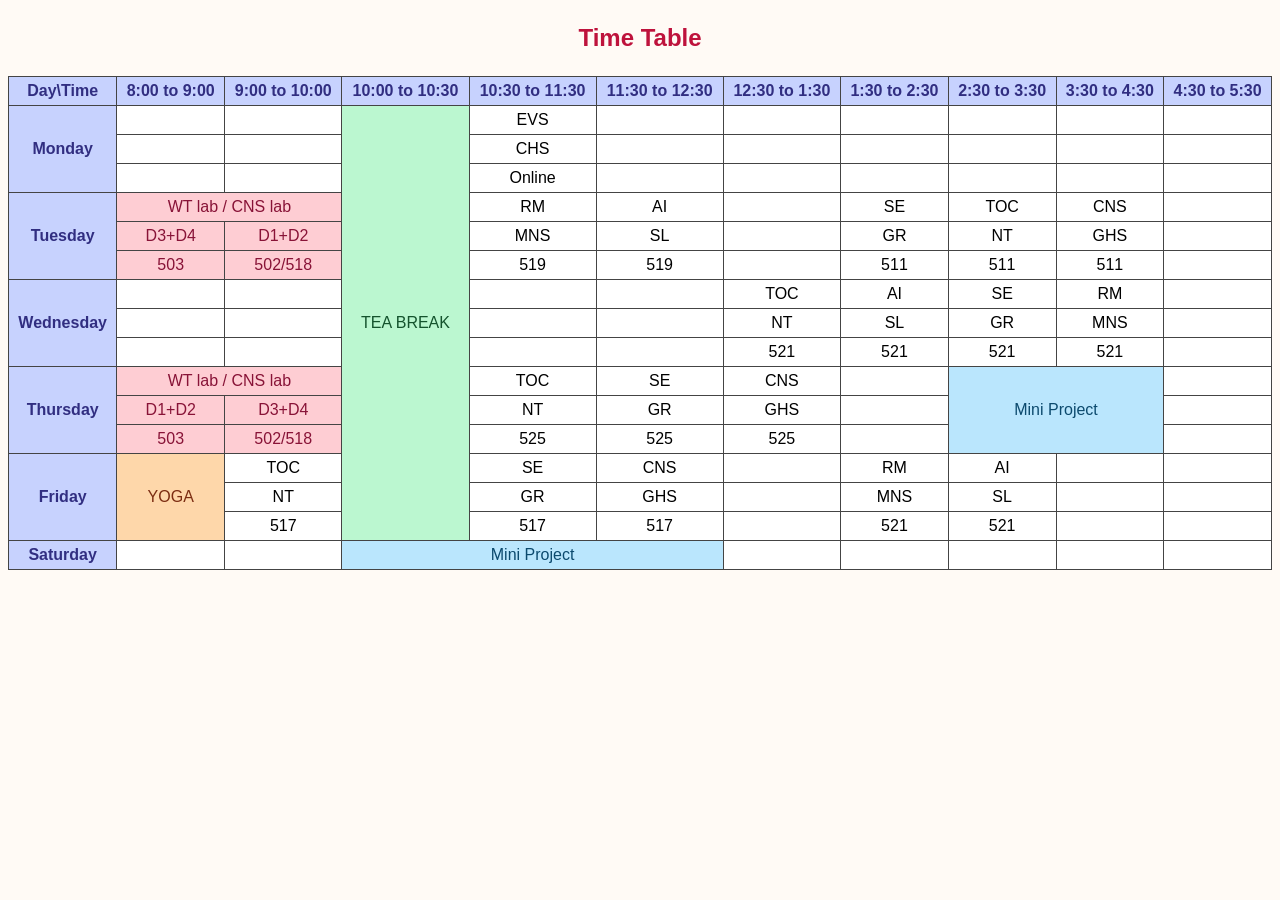
<file: index.html>
<!DOCTYPE html>
<html>

<head>
    <title>Time Table</title>

    <style>
        body {
            font-family: Arial, Helvetica, sans-serif;
            background-color: #fffaf5;
        }

        .tt {
            width: 100%;
            border-collapse: collapse;
            background-color: white;
        }

        th, td {
            border: 1px solid #444;
            text-align: center;
            padding: 5px;
        }

        th {
            background-color: #c7d2fe;
            color: #312e81;
        }

        h3 {
            text-align: center;
            color: #be123c;
            font-size: 24px;
        }

        .lab {
            background-color: #fecdd3;
            color: #881337;
        }

        .yoga {
            background-color: #fed7aa;
            color: #7c2d12;
        }

        .mini-p {
            background-color: #bae6fd;
            color: #0c4a6e;
        }

        .tbreak {
            background-color: #bbf7d0;
            color: #14532d;
        }
    </style>
</head>

<body>

    <header>
        <h3>Time Table</h3>
    </header>

    <table class="tt">

        <!-- TABLE HEADER -->
        <tr>
            <th>Day\Time</th>
            <th>8:00 to 9:00</th>
            <th>9:00 to 10:00</th>
            <th>10:00 to 10:30</th>
            <th>10:30 to 11:30</th>
            <th>11:30 to 12:30</th>
            <th>12:30 to 1:30</th>
            <th>1:30 to 2:30</th>
            <th>2:30 to 3:30</th>
            <th>3:30 to 4:30</th>
            <th>4:30 to 5:30</th>
        </tr>

        <!-- MONDAY -->
        <tr>
            <th rowspan="3">Monday</th>
            <td></td>
            <td></td>

            <td rowspan="15" class="tbreak">
                TEA BREAK
            </td>

            <td>EVS</td>
            <td></td>
            <td></td>
            <td></td>
            <td></td>
            <td></td>
            <td></td>
        </tr>

        <tr>
            <td></td>
            <td></td>
            <td>CHS</td>
            <td></td>
            <td></td>
            <td></td>
            <td></td>
            <td></td>
            <td></td>
        </tr>

        <tr>
            <td></td>
            <td></td>
            <td>Online</td>
            <td></td>
            <td></td>
            <td></td>
            <td></td>
            <td></td>
            <td></td>
        </tr>

        <!-- TUESDAY -->
        <tr>
            <th rowspan="3">Tuesday</th>

            <td colspan="2" class="lab">
                WT lab / CNS lab
            </td>

            <td>RM</td>
            <td>AI</td>
            <td></td>
            <td>SE</td>
            <td>TOC</td>
            <td>CNS</td>
            <td></td>
        </tr>

        <tr>
            <td class="lab">D3+D4</td>
            <td class="lab">D1+D2</td>

            <td>MNS</td>
            <td>SL</td>
            <td></td>
            <td>GR</td>
            <td>NT</td>
            <td>GHS</td>
            <td></td>
        </tr>

        <tr>
            <td class="lab">503</td>
            <td class="lab">502/518</td>

            <td>519</td>
            <td>519</td>
            <td></td>
            <td>511</td>
            <td>511</td>
            <td>511</td>
            <td></td>
        </tr>

        <!-- WEDNESDAY -->
        <tr>
            <th rowspan="3">Wednesday</th>

            <td></td>
            <td></td>
            <td></td>
            <td></td>

            <td>TOC</td>
            <td>AI</td>
            <td>SE</td>
            <td>RM</td>
            <td></td>
        </tr>

        <tr>
            <td></td>
            <td></td>
            <td></td>
            <td></td>

            <td>NT</td>
            <td>SL</td>
            <td>GR</td>
            <td>MNS</td>
            <td></td>
        </tr>

        <tr>
            <td></td>
            <td></td>
            <td></td>
            <td></td>

            <td>521</td>
            <td>521</td>
            <td>521</td>
            <td>521</td>
            <td></td>
        </tr>

        <!-- THURSDAY -->
        <tr>
            <th rowspan="3">Thursday</th>

            <td colspan="2" class="lab">
                WT lab / CNS lab
            </td>

            <td>TOC</td>
            <td>SE</td>
            <td>CNS</td>
            <td></td>

            <td colspan="2" rowspan="3" class="mini-p">
                Mini Project
            </td>

            <td></td>
        </tr>

        <tr>
            <td class="lab">D1+D2</td>
            <td class="lab">D3+D4</td>

            <td>NT</td>
            <td>GR</td>
            <td>GHS</td>
            <td></td>

            <td></td>
        </tr>

        <tr>
            <td class="lab">503</td>
            <td class="lab">502/518</td>

            <td>525</td>
            <td>525</td>
            <td>525</td>
            <td></td>

            <td></td>
        </tr>

        <!-- FRIDAY -->
        <tr>
            <th rowspan="3">Friday</th>

            <td rowspan="3" class="yoga">
                YOGA
            </td>

            <td>TOC</td>
            <td>SE</td>
            <td>CNS</td>
            <td></td>
            <td>RM</td>
            <td>AI</td>
            <td></td>
            <td></td>
        </tr>

        <tr>
            <td>NT</td>
            <td>GR</td>
            <td>GHS</td>
            <td></td>
            <td>MNS</td>
            <td>SL</td>
            <td></td>
            <td></td>
        </tr>

        <tr>
            <td>517</td>
            <td>517</td>
            <td>517</td>
            <td></td>
            <td>521</td>
            <td>521</td>
            <td></td>
            <td></td>
        </tr>

        <!-- SATURDAY -->
        <tr>
            <th>Saturday</th>

            <td></td>
            <td></td>

            <td colspan="3" class="mini-p">
                Mini Project
            </td>

            <td></td>
            <td></td>
            <td></td>
            <td></td>
            <td></td>
        </tr>

    </table>

</body>

</html>
</file>
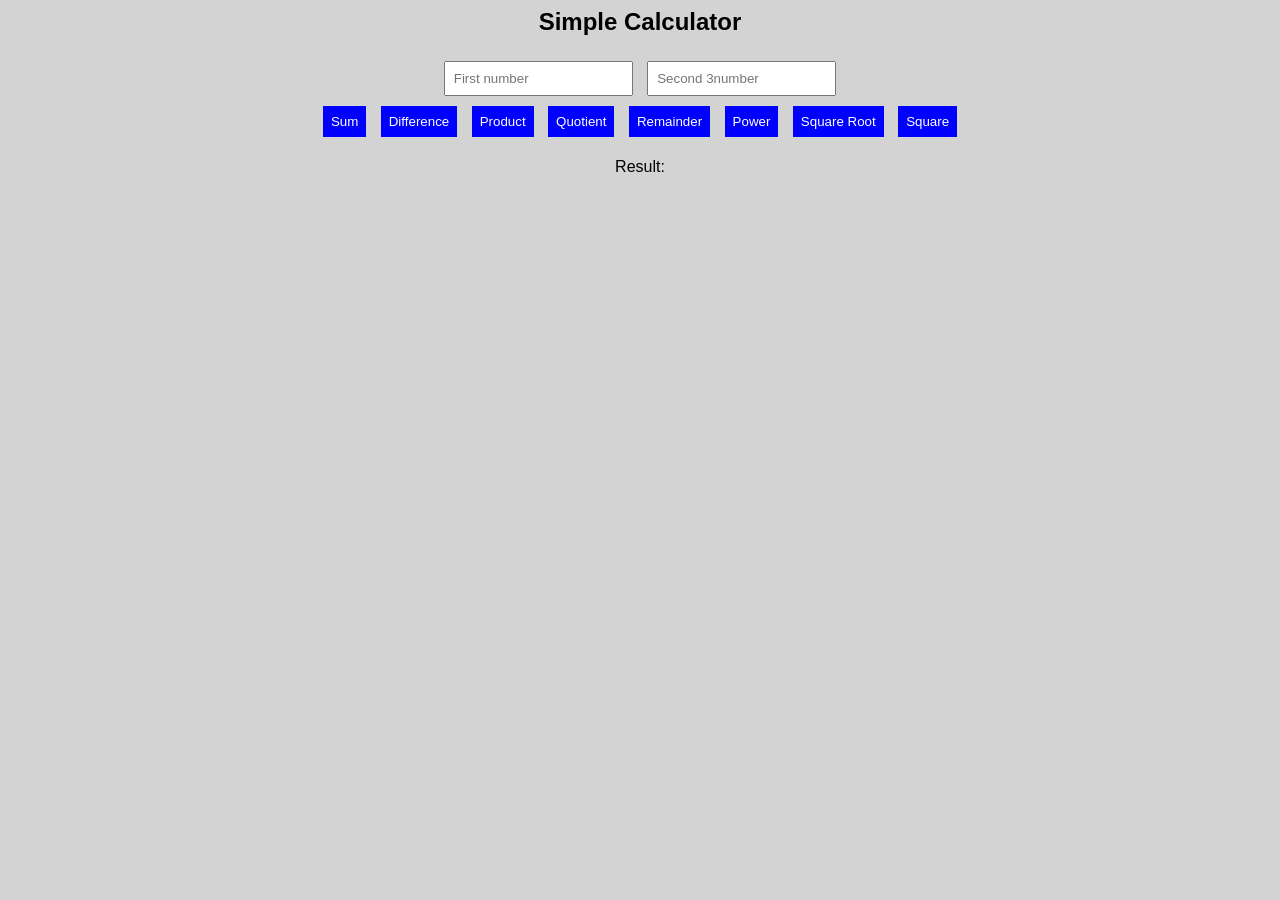
<file: calculator.html>
<html>
    <head>
        <style>
            body {
                text-align: center;
                font-family: Arial;
                background: lightgray;
            }

            input, button {
                padding: 8px;
                margin: 5px;
            }

            button { 
                background: blue;
                color: white;
                border: none;
            }
        </style>
    </head>
    <body>
        <h2>Simple Calculator</h2>
        <input id="a" type="number" placeholder="First number">
        <input id="b" type="number" placeholder="Second 3number">
        <br>
        <button onclick="cal('+')">Sum</button>
        <button onclick="cal('-')">Difference</button>
        <button onclick="cal('*')">Product</button>
        <button onclick="cal('/')">Quotient</button>
        <button onclick="cal('%')">Remainder</button>
        <button onclick="cal('**')">Power</button>
        <button onclick="cal('sqrt')">Square Root</button>
        <button onclick="cal('square')">Square</button>
        <p id="result">Result: </p>

        <script>
            function cal(op) {
                var a = +document.getElementById("a").value;
                var b = +document.getElementById("b").value;
                var r;
            

            switch(op) {
                case '+': r=a+b; break;
                case '-': r=a-b; break;
                case '*': r=a*b; break;
                case '/': r=b==0 ? "Cannot divide by zero": a/b; break;
                case '%': r=b==0 ? "Cannot divide by zero": a%b; break;
                case '**': r=a**b; break;
                case 'sqrt': r=a<0 ? "Invalid input": Math.sqrt(a); break;
                case 'square': r=a*a; break;
            }
            document.getElementById("result").innerHTML = "Result: " +r;
        }
        </script>
    </body>
</html>
</file>
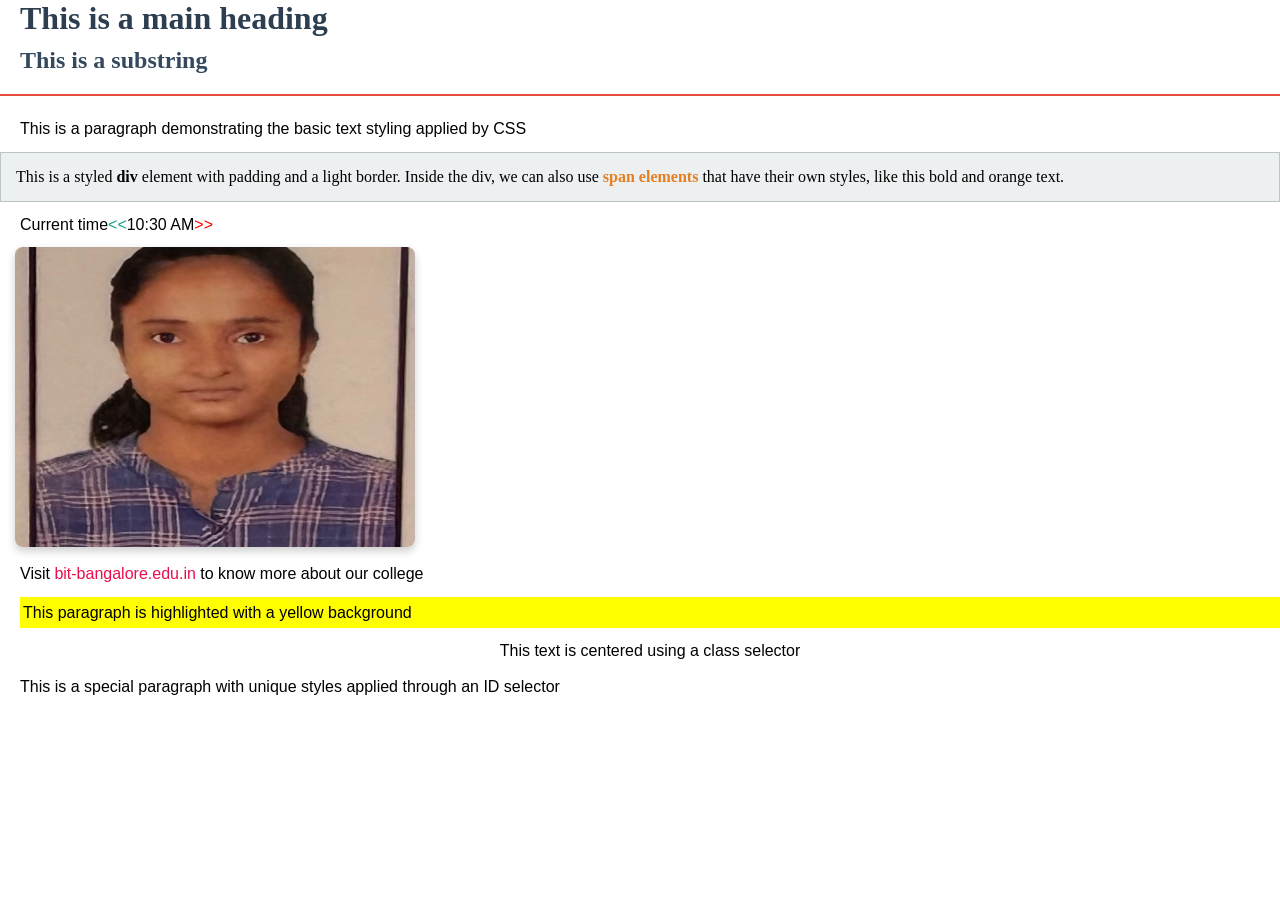
<file: index3.html>
<!DOCTYPE html>
<html>
    <head>
        <title>Styled HTML page</title>
        <link rel="stylesheet" href="style.css">
    </head>
    <body>
        <h2>This is a main heading</h2>
        <h3>This is a substring</h3>
        <hr>
        <p>This is a paragraph demonstrating the basic text styling applied by CSS</p>
        <div>
            This is a styled <strong>div</strong> element with padding and a light border.
            Inside the div, we can also use <span>span elements</span> that have their own styles, like this bold and orange text.
        </div>
        <p>Current time<time>10:30 AM</time></p>
        <img src="photo.jpg" alt="placeholder image">
        <p>Visit <a href="https://bit-bangalore.edu.in/">bit-bangalore.edu.in</a> to know more about our college</p>
        <p class="highlight">This paragraph is highlighted with a yellow background</p>
        <p class="center">This text is centered using a class selector</p>
        <p id="special_paragraph">This is a special paragraph with unique styles applied through an ID selector</p>
    </body>
</html>
</file>
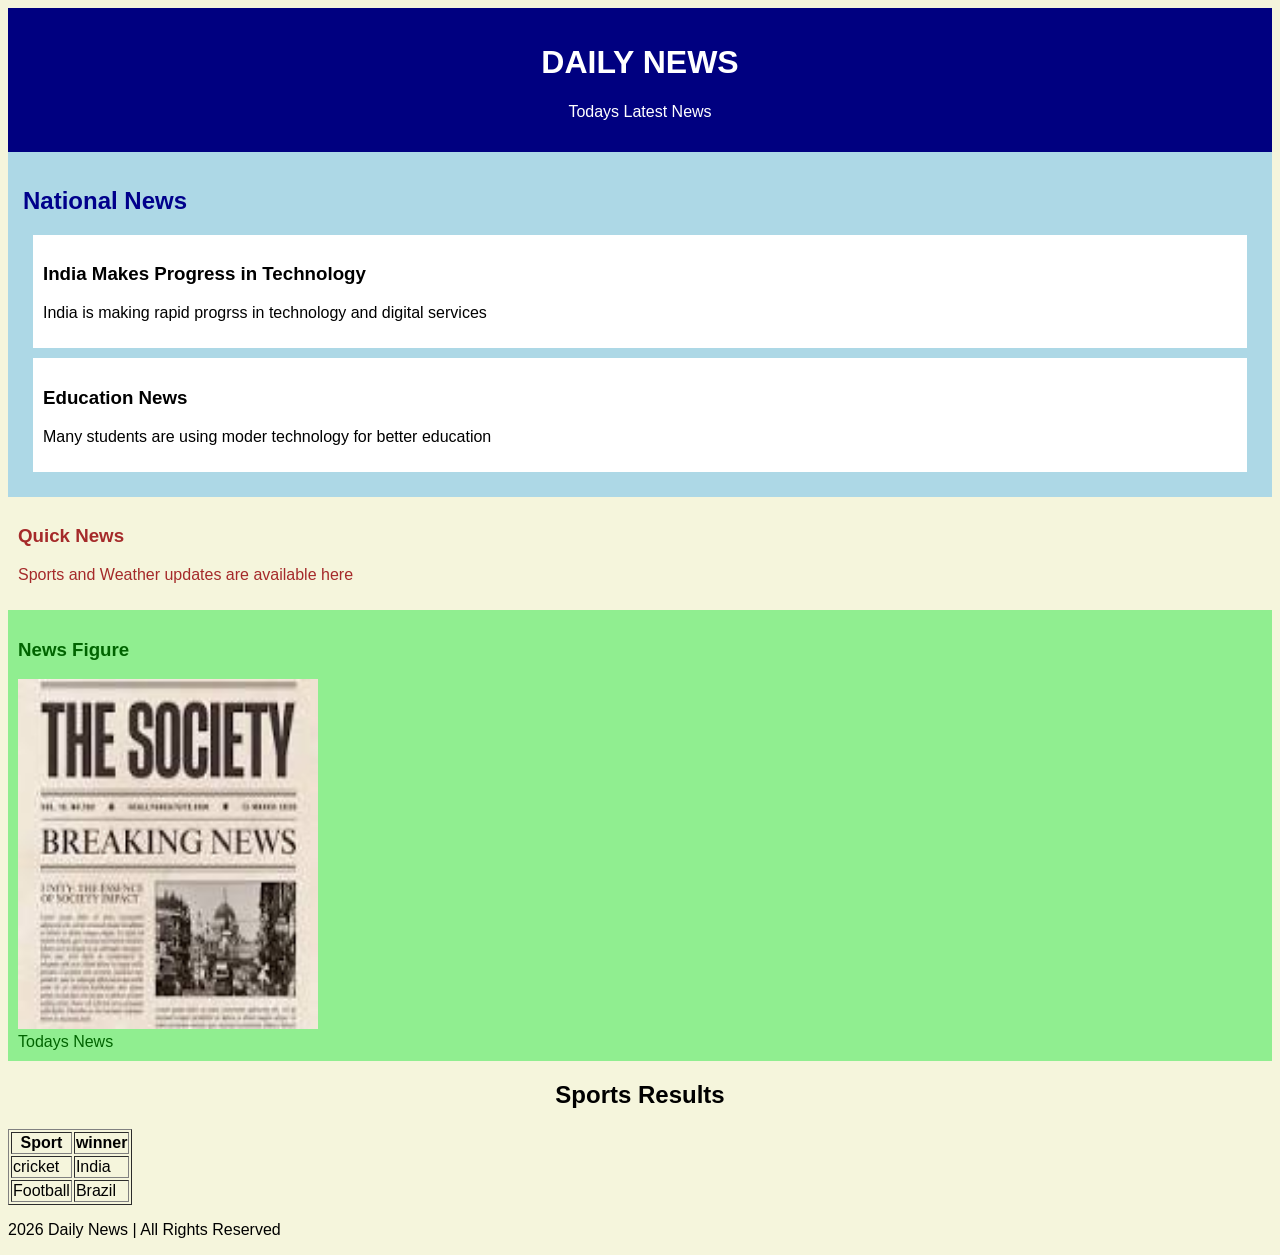
<file: newspaper.html>
<!DOCTYPE html>
<html>
    <head>
        <title>Newspaper</title>
        <style>
            body {
                background-color:#f5f5dc;
                font-family: Arial;
            }
            header {
                background-color: navy;
                color: white;
                text-align: center;
                padding:15px;
            }
            section {
                background-color: lightblue;
                color: darkblue;
                padding: 15px;
            }
            article {
                background-color: white;
                color: black;
                padding: 10px;
                margin: 10px;
            }
            aside {
                background-color: lightyelllow;
                color: brown;
                padding: 10px;
            }
            figure {
                background-color: lightgreen;
                color: darkgreen;
                padding:10px;
                margin: auto;
            }
        </style>
    </head>
    <body>
        <header>
            <h1>DAILY NEWS</h1>
            <p>Todays Latest News</p>         
        </header>
        <section>
            <h2>National News</h2>
            <article>
                <h3>India Makes Progress in Technology</h3>
                <p>India is making rapid progrss in technology and digital services</p>
            </article>
            <article>
                <h3>Education News</h3>
                <p>Many students are using moder technology for better education</p>
            </article>
        </section>
        <aside>
            <h3>Quick News</h3>
            <p>Sports and Weather updates are available here</p>
        </aside>
        <figure>
            <h3>News Figure</h3>
            <img src="newspaper.jpg.jpg" alt="Newspaper Image" width="300" height="350">
            <figcaption>Todays News</figcaption>
        </figure>    
        <h2 align="center">Sports Results</h2>
        <table border="1">
            <tr>
                <th>Sport</th>
                <th>winner</th>
            </tr>
            <tr>
                <td>cricket</td>
                <td>India</td>
            </tr>
            <tr>
                <td>Football</td>
                <td>Brazil</td>
            </tr>
        </table>
        <footer>
            <p>2026 Daily News | All Rights Reserved</p>
        </footer>
    </body>
</html>
</file>
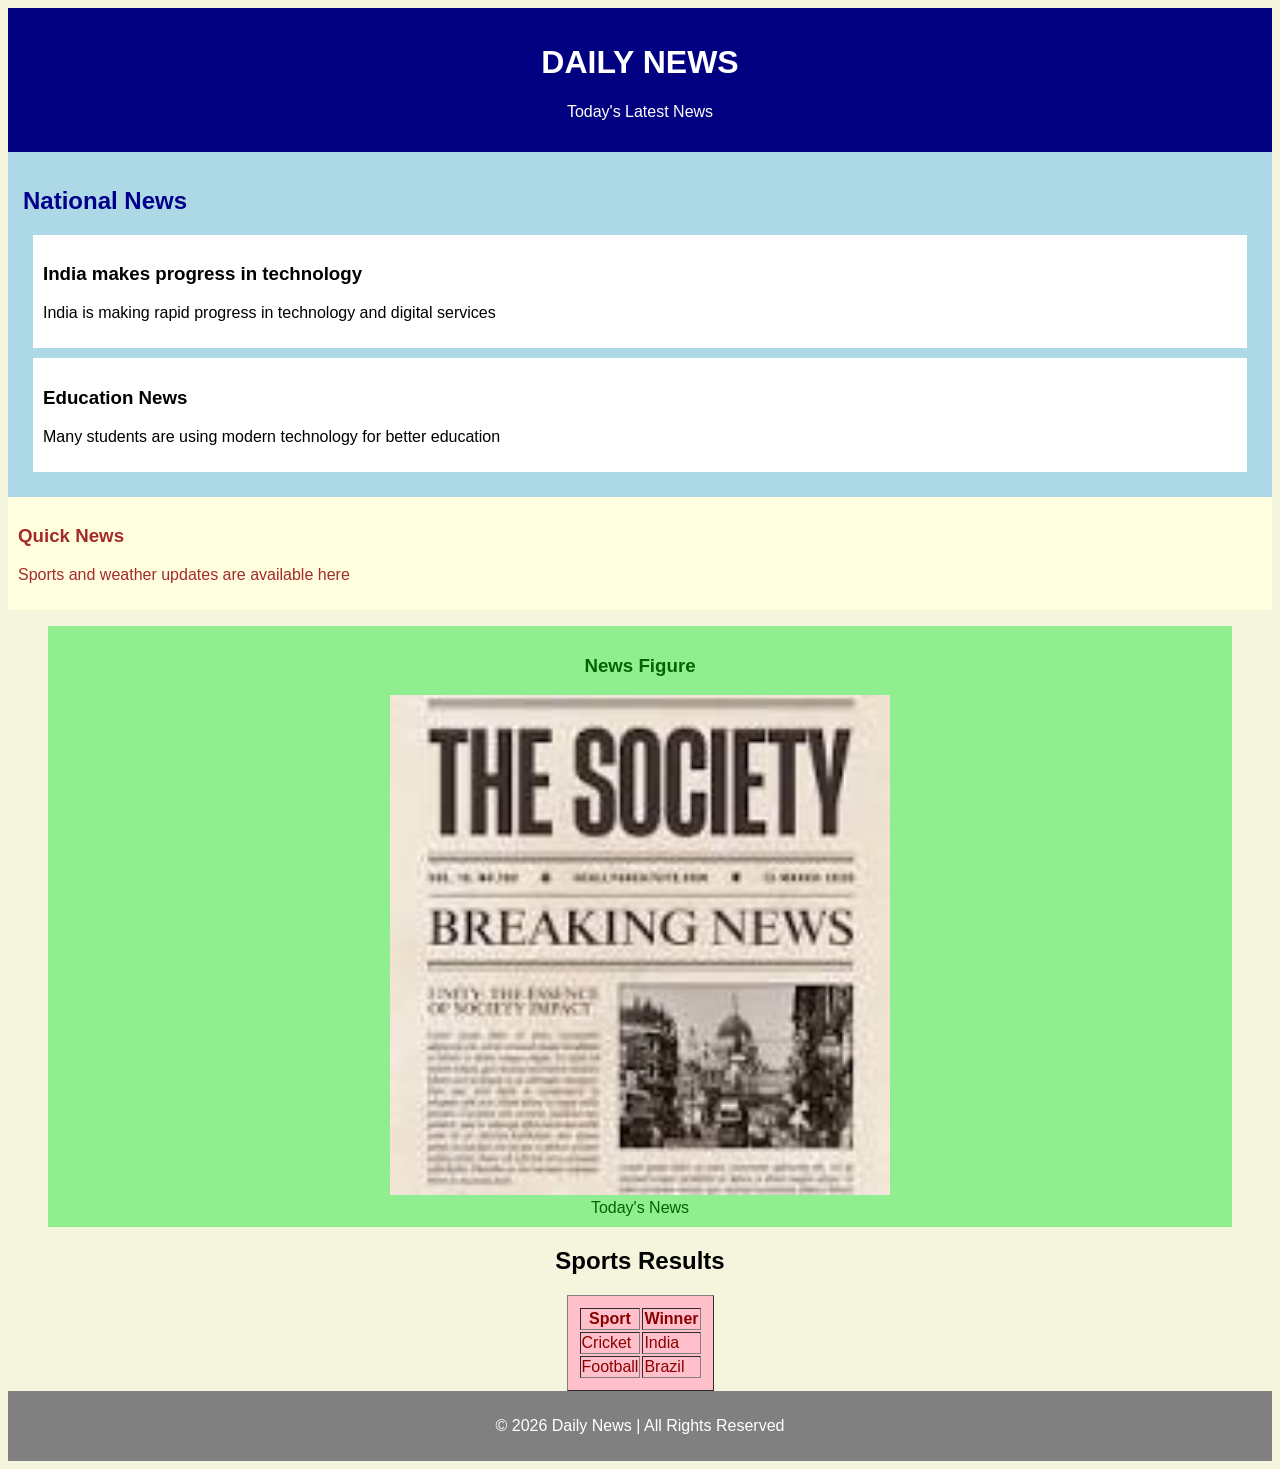
<file: nrwspaper new.html>
<!DOCTYPE html>
<html>
    <head>
        <title>Newspaper</title>
        <style>
            body {
                background-color: #f5f5de;
                font-family: Arial;
            }

            header {
                background-color: navy;
                color:white;
                text-align: center;
                padding: 15px;
            }

            section {
                background-color: lightblue;
                color: darkblue;
                padding: 15px;
            }

            article {
                background-color: white;
                color: black;
                padding: 10px;
                margin: 10px;
            }

            aside {
                background-color: lightyellow;
                color: brown;
                padding: 10px;
            }

            figure {
                background-color: lightgreen;
                color: darkgreen;
                padding: 10px;
                text-align: center;
            }
            
            table {
                background-color: pink;
                color: darkred;
                padding: 10px;
                margin: auto;
            }

            footer {
                background-color: gray;
                color: white;
                text-align: center;
                padding: 10px;
            }
        </style>
    </head>

    <body>
        <header>
            <h1>DAILY NEWS</h1>
            <p>Today's Latest News</p>
        </header>

        <section>
            <h2>National News</h2>
            <article>
                <h3>India makes progress in technology</h3>
                <p>India is making rapid progress in technology and digital services</p>
            </article>
            <article>
                <h3>Education News</h3>
                <p>Many students are using modern technology for better education</p>
            </article>
        </section>

        <aside>
            <h3>Quick News</h3>
            <p>Sports and weather updates are available here</p>
        </aside>

        <figure>
            <h3>News Figure</h3>
            <img src="newspaper.jpg.jpg" width="500">
            <figcaption>Today's News</figcaption>
        </figure>

        <h2 align ="center">Sports Results</h2>
        <table border="1">
            <tr>
                <th>Sport</th>
                <th>Winner</th>
            </tr>
            <tr>
                <td>Cricket</td>
                <td>India</td>
            </tr>

            <tr>
                <td>Football</td>
                <td>Brazil</td>
            </tr>
        </table>

        <footer>
            <p> ©️ 2026 Daily News | All Rights Reserved</p>
        </footer>
    </body>
</html>
</file>
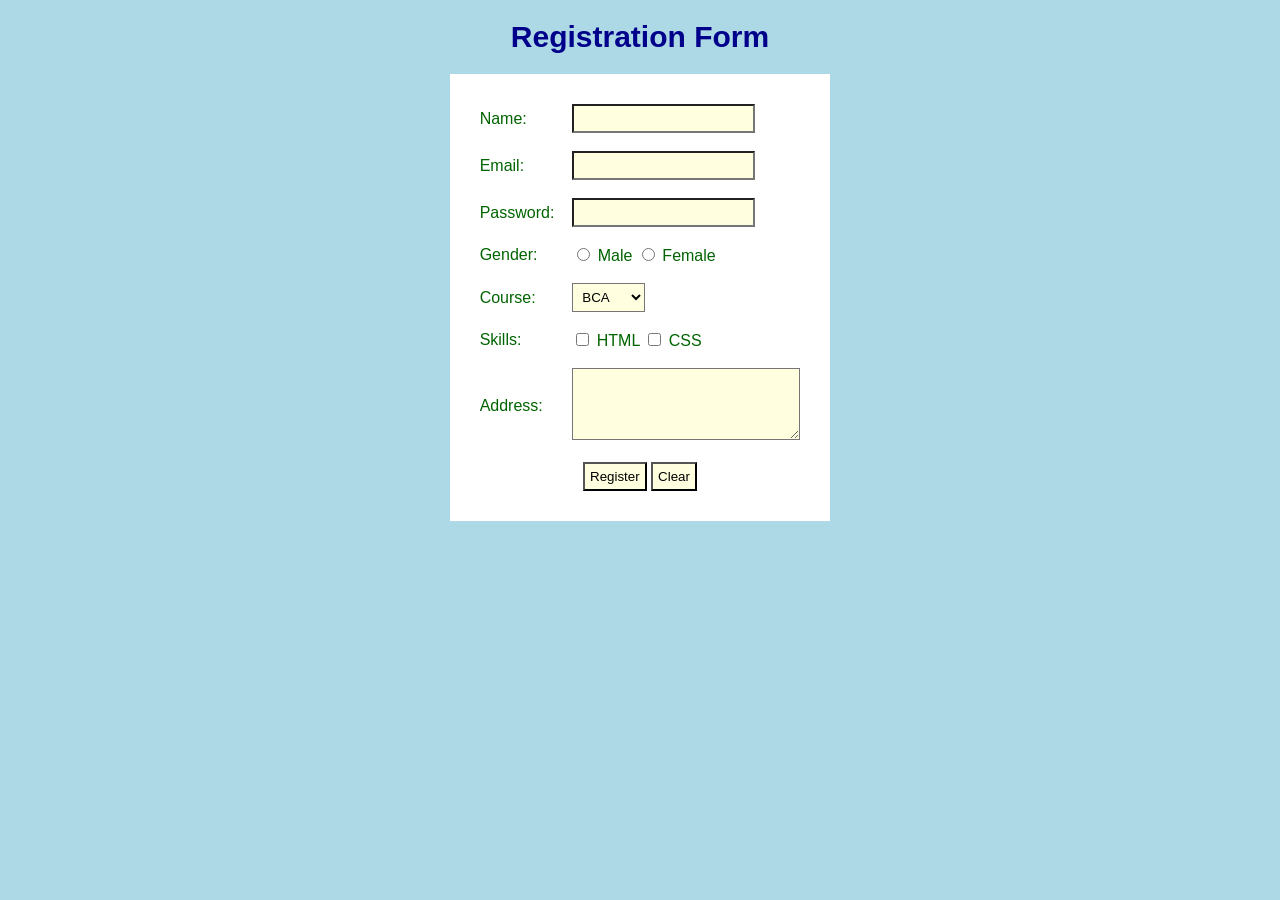
<file: registration.html>
<!DOCTYPE html>
<html>
<head>
    <title>Registration</title>

    <style>
        body {
            background: lightblue;
            font-family: Arial;
        }

        h1 {
            color: darkblue;
            font-size: 30px;
            text-align: center;
        }

        table {
            margin: auto;
            background: white;
            padding: 20px;
        }

        td {
            padding: 8px;
            color: darkgreen;
            font-size: 16px;
        }

        input, select, textarea {
            background: lightyellow;
            padding: 5px;
        }
    </style>
</head>

<body>

    <h1>Registration Form</h1>

    <form>
        <table>

            <tr>
                <td>Name:</td>
                <td><input type="text"></td>
            </tr>

            <tr>
                <td>Email:</td>
                <td><input type="email"></td>
            </tr>

            <tr>
                <td>Password:</td>
                <td><input type="password"></td>
            </tr>

            <tr>
                <td>Gender:</td>
                <td>
                    <input type="radio" name="g"> Male
                    <input type="radio" name="g"> Female
                </td>
            </tr>

            <tr>
                <td>Course:</td>
                <td>
                    <select>
                        <option>BCA</option>
                        <option>B.Tech</option>
                        <option>MCA</option>
                    </select>
                </td>
            </tr>

            <tr>
                <td>Skills:</td>
                <td>
                    <input type="checkbox"> HTML
                    <input type="checkbox"> CSS
                </td>
            </tr>

            <tr>
                <td>Address:</td>
                <td>
                    <textarea rows="4" cols="25"></textarea>
                </td>
            </tr>

            <tr>
                <td colspan="2" align="center">
                    <input type="submit" value="Register">
                    <input type="reset" value="Clear">
                </td>
            </tr>

        </table>
    </form>

</body>
</html>
</file>
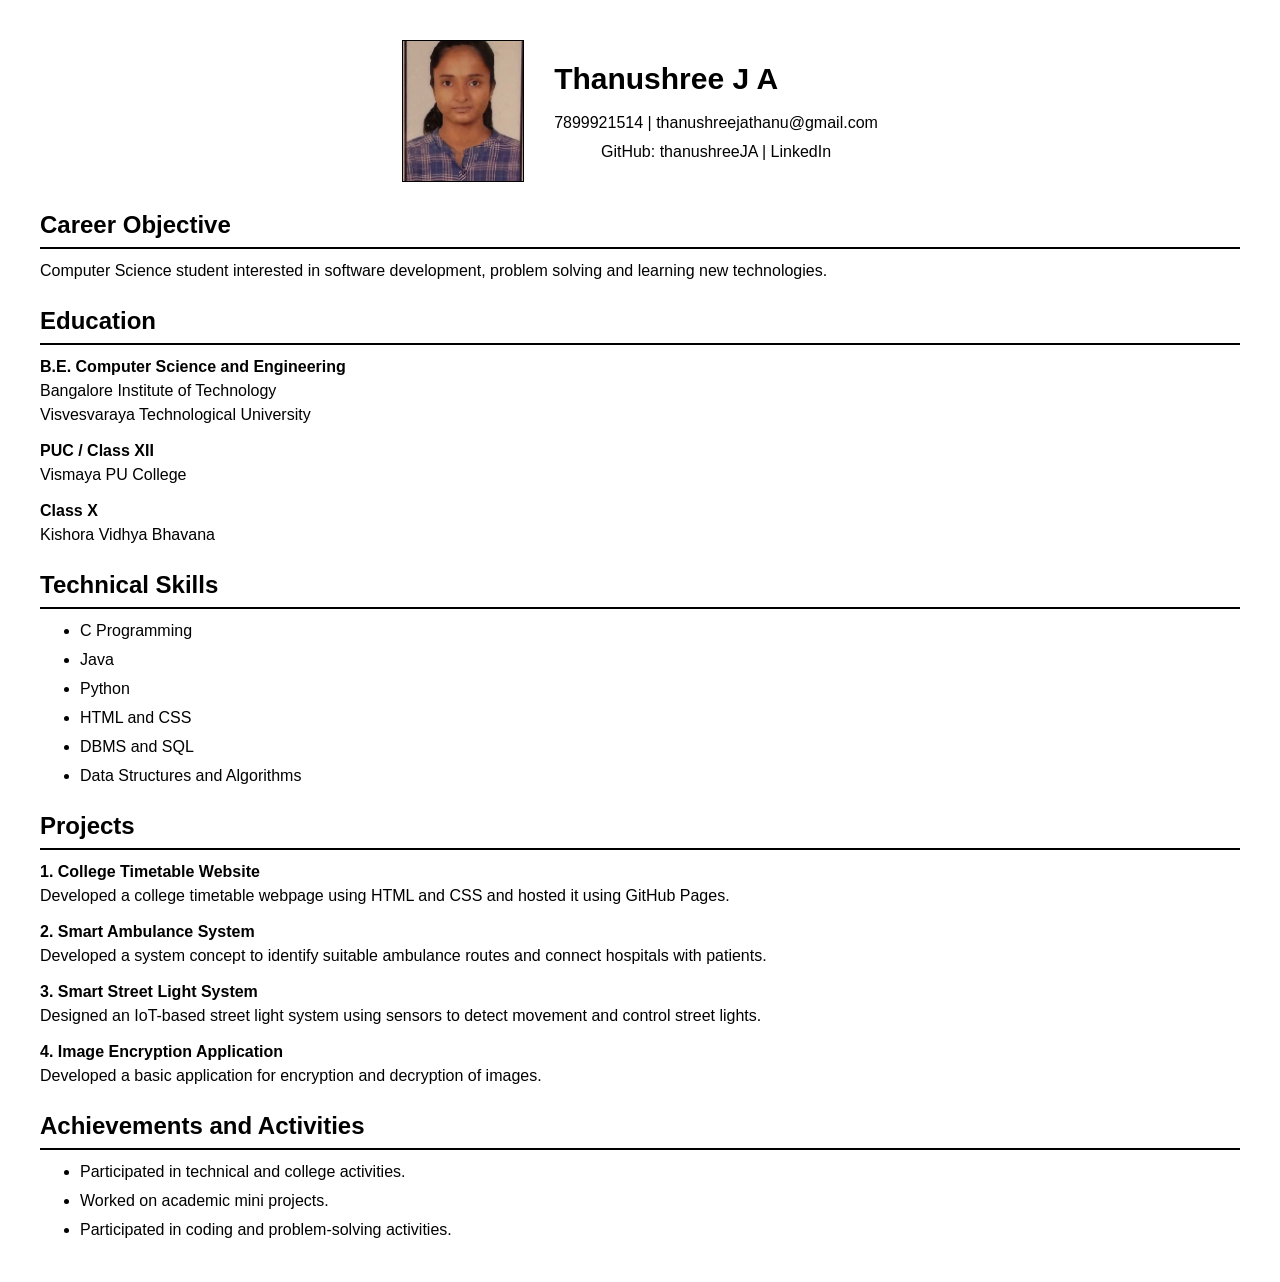
<file: resume.html>
<!DOCTYPE html>
<html lang="en">

<head>
    <meta charset="UTF-8">
    <meta name="viewport" content="width=device-width, initial-scale=1.0">

    <title>Resume - Thanushree J A</title>

    <style>
        body {
            font-family: Arial, sans-serif;
            margin: 40px;
            line-height: 1.5;
            color: black;
            background-color: white;
        }

        .header {
            display: flex;
            align-items: center;
            justify-content: center;
            gap: 30px;
            margin-bottom: 25px;
        }

        .header img {
            width: 120px;
            height: 140px;
            object-fit: cover;
            border: 1px solid black;
        }

        h1 {
            margin: 0 0 8px 0;
            font-size: 30px;
        }

        .contact {
            text-align: center;
            line-height: 1.8;
        }

        .contact a {
            text-decoration: none;
            color: black;
        }

        .contact a:hover {
            text-decoration: underline;
        }

        h2 {
            border-bottom: 2px solid black;
            padding-bottom: 4px;
            margin-bottom: 10px;
        }

        .section {
            margin-bottom: 20px;
        }

        .section p {
            margin-top: 8px;
            margin-bottom: 12px;
        }

        ul {
            margin-top: 5px;
        }

        li {
            margin-bottom: 5px;
        }
    </style>
</head>

<body>

    <!-- HEADER -->
    <div class="header">

        <img src="photo.jpg" alt="Thanushree J A">

        <div>

            <h1>Thanushree J A</h1>

            <div class="contact">

                <a href="tel:7899921514">
                    7899921514
                </a>

                |

                <a href="mailto:thanushreejathanu@gmail.com">
                    thanushreejathanu@gmail.com
                </a>

                <br>

                <a href="https://github.com/thanushreeJA"
                   target="_blank">
                    GitHub: thanushreeJA
                </a>

                |

                <a href="https://www.linkedin.com/in/thanu-shree-0660a632b"
                   target="_blank">
                    LinkedIn
                </a>

            </div>

        </div>

    </div>


    <!-- CAREER OBJECTIVE -->
    <div class="section">

        <h2>Career Objective</h2>

        <p>
            Computer Science student interested in software development,
            problem solving and learning new technologies.
        </p>

    </div>


    <!-- EDUCATION -->
    <div class="section">

        <h2>Education</h2>

        <p>
            <b>B.E. Computer Science and Engineering</b><br>
            Bangalore Institute of Technology<br>
            Visvesvaraya Technological University
        </p>

        <p>
            <b>PUC / Class XII</b><br>
            Vismaya PU College
        </p>

        <p>
            <b>Class X</b><br>
            Kishora Vidhya Bhavana
        </p>

    </div>


    <!-- TECHNICAL SKILLS -->
    <div class="section">

        <h2>Technical Skills</h2>

        <ul>
            <li>C Programming</li>
            <li>Java</li>
            <li>Python</li>
            <li>HTML and CSS</li>
            <li>DBMS and SQL</li>
            <li>Data Structures and Algorithms</li>
        </ul>

    </div>


    <!-- PROJECTS -->
    <div class="section">

        <h2>Projects</h2>

        <p>
            <b>1. College Timetable Website</b><br>
            Developed a college timetable webpage using HTML and CSS
            and hosted it using GitHub Pages.
        </p>

        <p>
            <b>2. Smart Ambulance System</b><br>
            Developed a system concept to identify suitable ambulance
            routes and connect hospitals with patients.
        </p>

        <p>
            <b>3. Smart Street Light System</b><br>
            Designed an IoT-based street light system using sensors
            to detect movement and control street lights.
        </p>

        <p>
            <b>4. Image Encryption Application</b><br>
            Developed a basic application for encryption and decryption
            of images.
        </p>

    </div>


    <!-- ACHIEVEMENTS AND ACTIVITIES -->
    <div class="section">

        <h2>Achievements and Activities</h2>

        <ul>
            <li>Participated in technical and college activities.</li>
            <li>Worked on academic mini projects.</li>
            <li>Participated in coding and problem-solving activities.</li>
        </ul>

    </div>

</body>

</html>
</file>
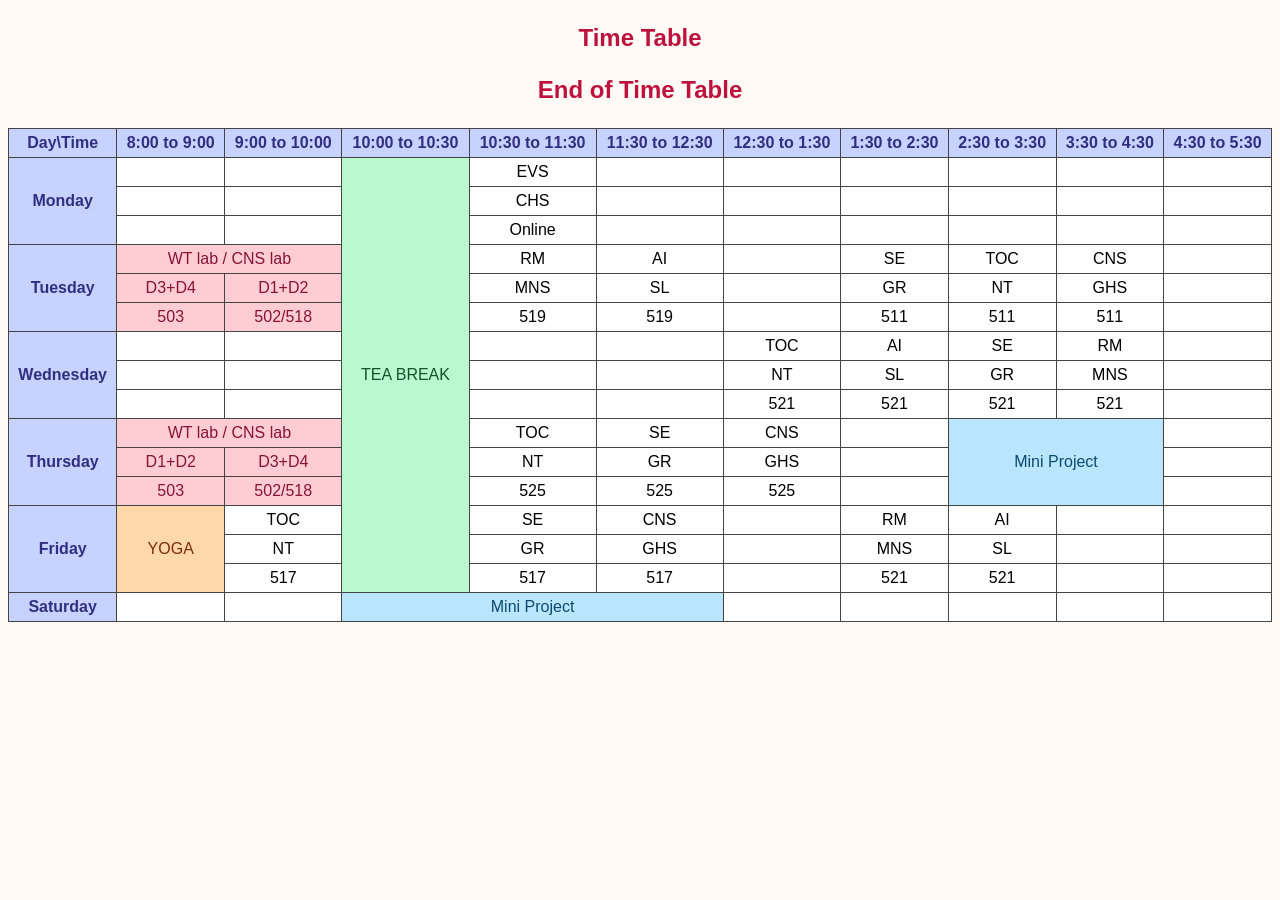
<file: timetable.html>
<!DOCTYPE html>
<html>

<head>
    <title>Time Table</title>

    <style>
        body {
            font-family: Arial, Helvetica, sans-serif;
            background-color: #fffaf5;
        }

        .tt {
            width: 100%;
            border-collapse: collapse;
            background-color: white;
        }

        th, td {
            border: 1px solid #444;
            text-align: center;
            padding: 5px;
        }

        th {
            background-color: #c7d2fe;
            color: #312e81;
        }

        h3 {
            text-align: center;
            color: #be123c;
            font-size: 24px;
        }

        .lab {
            background-color: #fecdd3;
            color: #881337;
        }

        .yoga {
            background-color: #fed7aa;
            color: #7c2d12;
        }

        .mini-p {
            background-color: #bae6fd;
            color: #0c4a6e;
        }

        .tbreak {
            background-color: #bbf7d0;
            color: #14532d;
        }
    </style>
</head>

<body>

    <header>
        <h3>Time Table</h3>
    </header>

    <table class="tt">

        <!-- TABLE HEADER -->
        <tr>
            <th>Day\Time</th>
            <th>8:00 to 9:00</th>
            <th>9:00 to 10:00</th>
            <th>10:00 to 10:30</th>
            <th>10:30 to 11:30</th>
            <th>11:30 to 12:30</th>
            <th>12:30 to 1:30</th>
            <th>1:30 to 2:30</th>
            <th>2:30 to 3:30</th>
            <th>3:30 to 4:30</th>
            <th>4:30 to 5:30</th>
        </tr>

        <!-- MONDAY -->
        <tr>
            <th rowspan="3">Monday</th>
            <td></td>
            <td></td>

            <td rowspan="15" class="tbreak">
                TEA BREAK
            </td>

            <td>EVS</td>
            <td></td>
            <td></td>
            <td></td>
            <td></td>
            <td></td>
            <td></td>
        </tr>

        <tr>
            <td></td>
            <td></td>
            <td>CHS</td>
            <td></td>
            <td></td>
            <td></td>
            <td></td>
            <td></td>
            <td></td>
        </tr>

        <tr>
            <td></td>
            <td></td>
            <td>Online</td>
            <td></td>
            <td></td>
            <td></td>
            <td></td>
            <td></td>
            <td></td>
        </tr>

        <!-- TUESDAY -->
        <tr>
            <th rowspan="3">Tuesday</th>

            <td colspan="2" class="lab">
                WT lab / CNS lab
            </td>

            <td>RM</td>
            <td>AI</td>
            <td></td>
            <td>SE</td>
            <td>TOC</td>
            <td>CNS</td>
            <td></td>
        </tr>

        <tr>
            <td class="lab">D3+D4</td>
            <td class="lab">D1+D2</td>

            <td>MNS</td>
            <td>SL</td>
            <td></td>
            <td>GR</td>
            <td>NT</td>
            <td>GHS</td>
            <td></td>
        </tr>

        <tr>
            <td class="lab">503</td>
            <td class="lab">502/518</td>

            <td>519</td>
            <td>519</td>
            <td></td>
            <td>511</td>
            <td>511</td>
            <td>511</td>
            <td></td>
        </tr>

        <!-- WEDNESDAY -->
        <tr>
            <th rowspan="3">Wednesday</th>

            <td></td>
            <td></td>
            <td></td>
            <td></td>

            <td>TOC</td>
            <td>AI</td>
            <td>SE</td>
            <td>RM</td>
            <td></td>
        </tr>

        <tr>
            <td></td>
            <td></td>
            <td></td>
            <td></td>

            <td>NT</td>
            <td>SL</td>
            <td>GR</td>
            <td>MNS</td>
            <td></td>
        </tr>

        <tr>
            <td></td>
            <td></td>
            <td></td>
            <td></td>

            <td>521</td>
            <td>521</td>
            <td>521</td>
            <td>521</td>
            <td></td>
        </tr>

        <!-- THURSDAY -->
        <tr>
            <th rowspan="3">Thursday</th>

            <td colspan="2" class="lab">
                WT lab / CNS lab
            </td>

            <td>TOC</td>
            <td>SE</td>
            <td>CNS</td>
            <td></td>

            <td colspan="2" rowspan="3" class="mini-p">
                Mini Project
            </td>

            <td></td>
        </tr>

        <tr>
            <td class="lab">D1+D2</td>
            <td class="lab">D3+D4</td>

            <td>NT</td>
            <td>GR</td>
            <td>GHS</td>
            <td></td>

            <td></td>
        </tr>

        <tr>
            <td class="lab">503</td>
            <td class="lab">502/518</td>

            <td>525</td>
            <td>525</td>
            <td>525</td>
            <td></td>

            <td></td>
        </tr>

        <!-- FRIDAY -->
        <tr>
            <th rowspan="3">Friday</th>

            <td rowspan="3" class="yoga">
                YOGA
            </td>

            <td>TOC</td>
            <td>SE</td>
            <td>CNS</td>
            <td></td>
            <td>RM</td>
            <td>AI</td>
            <td></td>
            <td></td>
        </tr>

        <tr>
            <td>NT</td>
            <td>GR</td>
            <td>GHS</td>
            <td></td>
            <td>MNS</td>
            <td>SL</td>
            <td></td>
            <td></td>
        </tr>

        <tr>
            <td>517</td>
            <td>517</td>
            <td>517</td>
            <td></td>
            <td>521</td>
            <td>521</td>
            <td></td>
            <td></td>
        </tr>

        <!-- SATURDAY -->
        <tr>
            <th>Saturday</th>

            <td></td>
            <td></td>

            <td colspan="3" class="mini-p">
                Mini Project
            </td>

            <td></td>
            <td></td>
            <td></td>
            <td></td>
            <td></td>
        </tr>
<footer>
    <h3>End of Time Table</h3>
</footer>
    </table>

</body>

</html>
</file>
<file: style.css>
* {
    margin: 0;
    padding: 0;
    box-sizing: border-box;
}

h2 {
    color: #2c3e50;
    font-size: 2em;
    margin-bottom: 10px;
}

h3 {
    color: #34495e;
    font-size: 1.5em;
    margin-bottom: 8px;
}

hr {
    border: 0;
    height: 2px;
    background-color: #e74c3c;
    margin: 20px 0;
}

p {
    font-family: 'Arial', sans-serif;
    line-height: 1.6;
    margin: 10px 0;
}

div {
    padding: 15px;
    border: 1px solid #bdc3c7;
    background-color: #ecf0f1;
}

span {
    color: #e67e22;
    font-weight: bold;
}

time::before {
    content: '<<';
    color: #16a085;
}

time::after {
    content: '>>';
    color: #ff0000;
}

img {
    margin-left: 15px;
    height: 300px;
    width: 400px;
    border-radius: 8px;
    box-shadow: 0 4px 8px rgba(0, 0, 0, 0.2);
    max-width: 100%;
}

a {
    text-decoration: none;
    color: #ea0e4c;
}

a:hover {
    color: #6200ee;
    text-decoration: underline;
}

.highlight {
    background-color: yellow;
    padding: 3px;
}

.center {
    text-align: center;
}

#special-paragraph {
    font-size: 1.2em;
    color: #8e44ad;
    background-color: #f5f5f5;
    padding: 10px;
    border-left: 5px solid #8e44ad;
}

h2,
h3,
p {
    margin-left: 20px;
}
</file>
